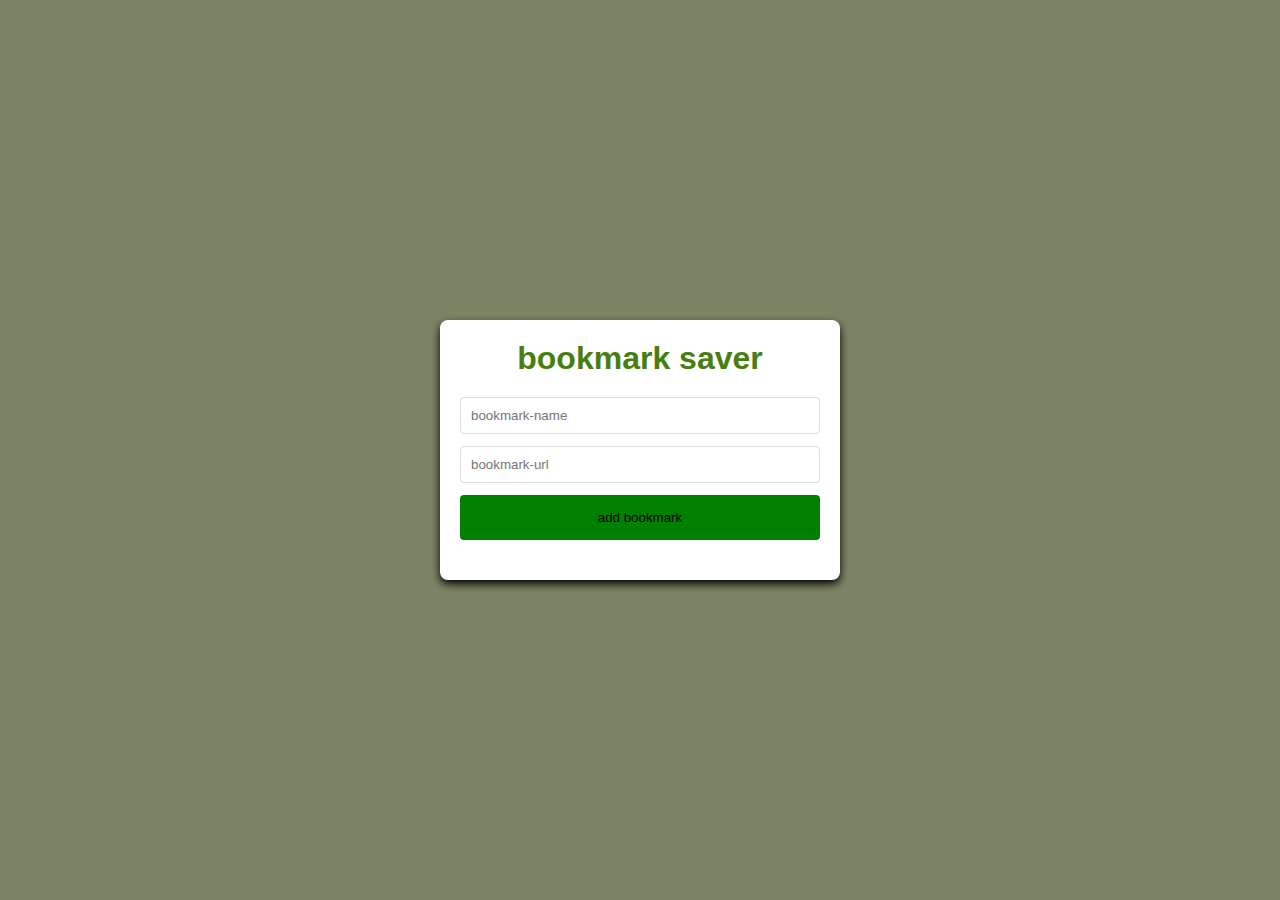
<file: fifth.project/index.html>
<!DOCTYPE html>
<html lang="en">
<head>
  <meta charset="UTF-8">
  <meta name="viewport" content="width=device-width, initial-scale=1.0">
  <title>Document</title>
  <link rel="stylesheet" href="style.css">
</head>
<body>
 <div class="app-container">
  <h1>bookmark saver</h1>
  <div class="input-container">
    <input type="text" placeholder="bookmark-name" id="bookmark-name"> 
    <input type="text" placeholder="bookmark-url" id="bookmark-url">
    <button id="add-bookmark"> add bookmark</button>
  </div>
  <ul id="bookmark-list"></ul>
 </div> 
</body>
<script src="script.js"></script>
</html>
</file>
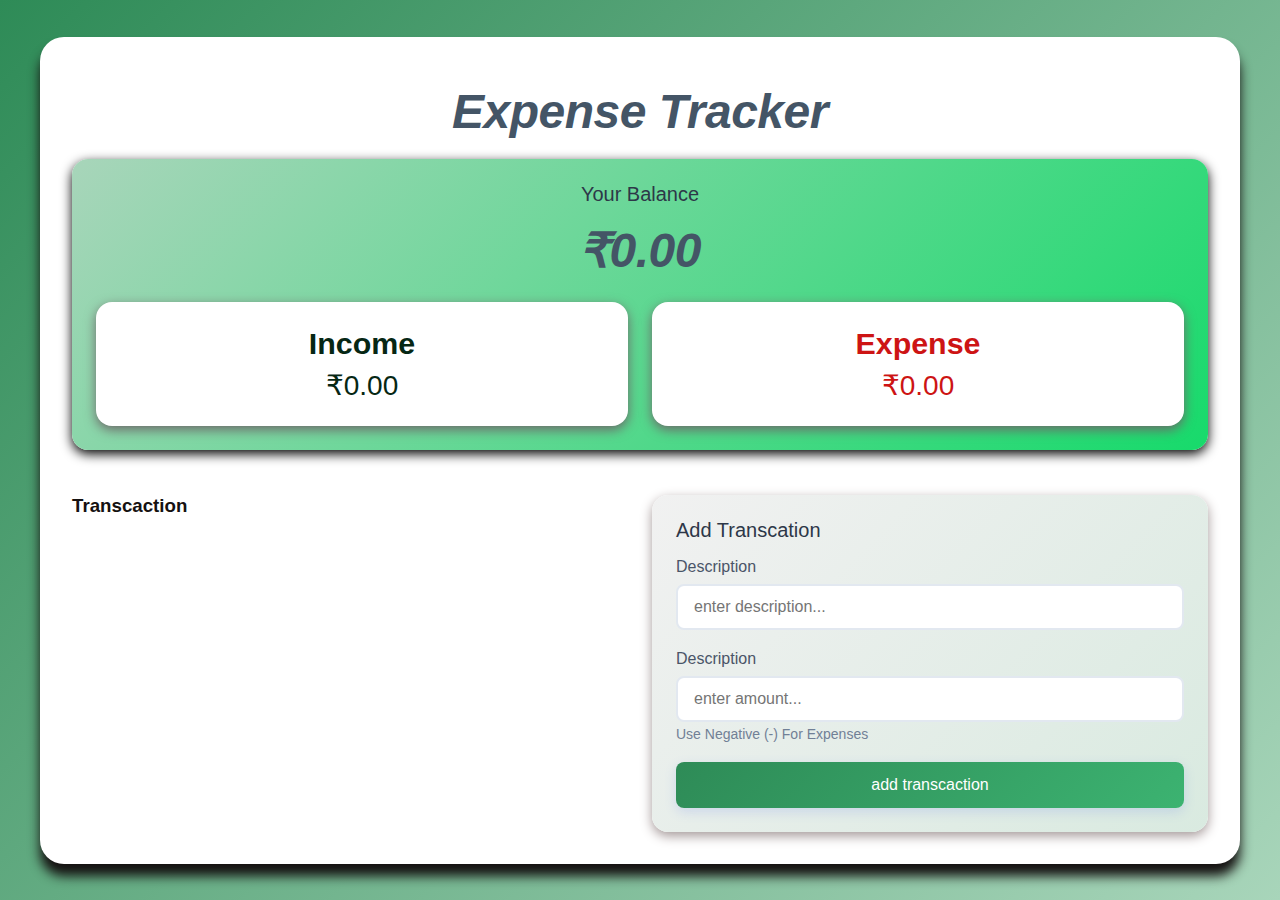
<file: javascript.projects/fourth.project/index.html>
<!DOCTYPE html>
<html lang="en">
<head>
  <meta charset="UTF-8">
  <meta name="viewport" content="width=device-width, initial-scale=1.0">
  <title>Document</title>
  <link rel="stylesheet" href="/javascript.projects/fourth.project/style.css">
</head>
<body>
  <div class="container">
 <h1>expense tracker</h1>
 <div class="balance-container">
  <h2>your balance</h2>
  <h1 id="balance">$0.00</h1>
  <div class="summary">
    <div class="income">
      <h3>income</h3>
      <p id="income-amount">$0.00</p>
    </div>
    <div class="expense">
      <h3>expense</h3>
      <p id="expense-amount">$0.00</p>
    </div>
  </div>
 </div>

 <div class="main-content">
  <div class="transcation-container">
    <h3>transcaction</h3>
    <ul id="transaction-list">
      <!-- add by javascript-->
    </ul>
  </div>
  <div class="form-container">
    <h2>add transcation</h2>
    <form id="transaction-form">
      <div class="form-group">
        <label for="description">description</label>
        <input type="text" id="description" placeholder="enter description... " required>
      </div>

       <div class="form-group">
        <label for="amount">description</label>
        <input type="number" id="amount" placeholder="enter amount... " required>
        <small>use negative (-) for expenses</small>
      </div>

      <button type="submit">add transcaction</button>
    </form>
  </div>
 </div>
  </div> 
  <script src="/javascript.projects/fourth.project/script.js"></script>
</body>
</html>
</file>
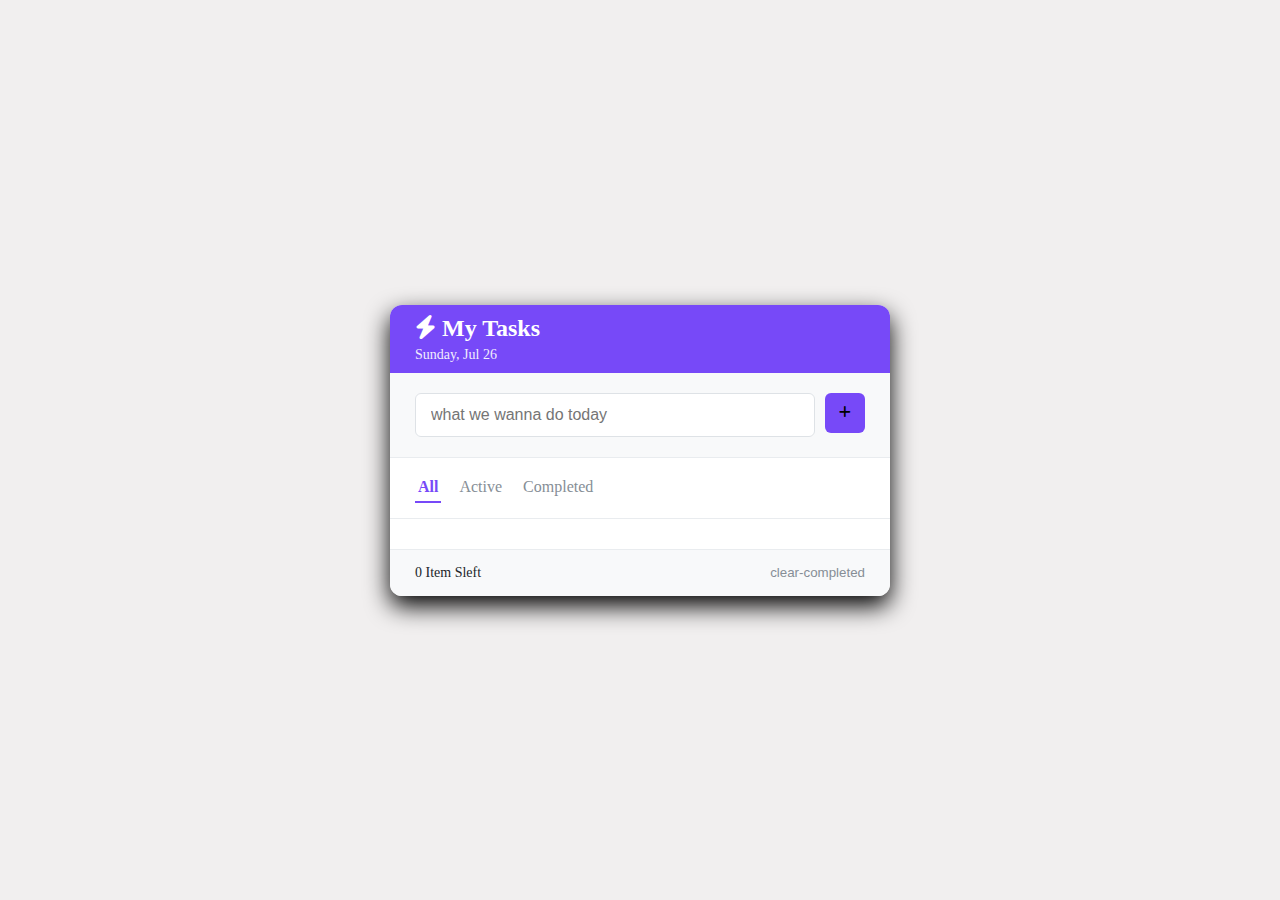
<file: javascript.projects/sixth.project/index.html>
<!DOCTYPE html>
<html lang="en">
<head>
  <meta charset="UTF-8">
  <meta name="viewport" content="width=device-width, initial-scale=1.0">
  <title>Document</title>
  <link rel="stylesheet" href="style.css">
  <link rel="stylesheet" href="https://cdnjs.cloudflare.com/ajax/libs/font-awesome/6.7.2/css/all.min.css" integrity="sha512-Evv84Mr4kqVGRNSgIGL/F/aIDqQb7xQ2vcrdIwxfjThSH8CSR7PBEakCr51Ck+w+/U6swU2Im1vVX0SVk9ABhg==" crossorigin="anonymous" referrerpolicy="no-referrer" /> 
</head>
<body>
  <div class="app">

    <header>
      <h1>
        <i class="fa-solid fa-bolt"></i>
        my tasks
      </h1>
      <p id="date"></p>
    </header>
    <div class="todo-input">
    <input type="text" id="task-input" placeholder="what we wanna do today">
    <button id="add-task">
      <i class="fa-solid fa-plus"></i>
    </button>
    </div>
    <div class="filters">
      <span class="filter active" data-filter ="all">
        All
      </span>
        <span class="filter" data-filter ="active">
        Active
      </span>
         <span class="filter" data-filter ="completed">
        Completed
      </span>
    </div>
    <div class="todos-container">
      <ul id="todos-list">
<!-- add by javascript-->
 <!-- <li class="todo-item">
  <label  class="checkbox-container">
    <input type="checkbox" class="todo-checkbox" />
    <span class="checkmark"></span>
  </label>
  <span class="todo-item-text">buy groceries</span>
  <button class="delete-btn"><i class="fa-solid fa-paperclip"></i></button>
 </li> -->
      </ul>
      <div class="empty-state hidden"> 
        <i class="fa-solid fa-tablet-screen-button"></i>
        <p>no task here yet</p>
      </div>
    </div>
    <footer>
      <p id="items-left">0 items left</p>
      <button id="clear-completed">clear-completed</button>
    </footer>
  </div>

















</body>
<script src="script.js"></script>
</html>
</file>
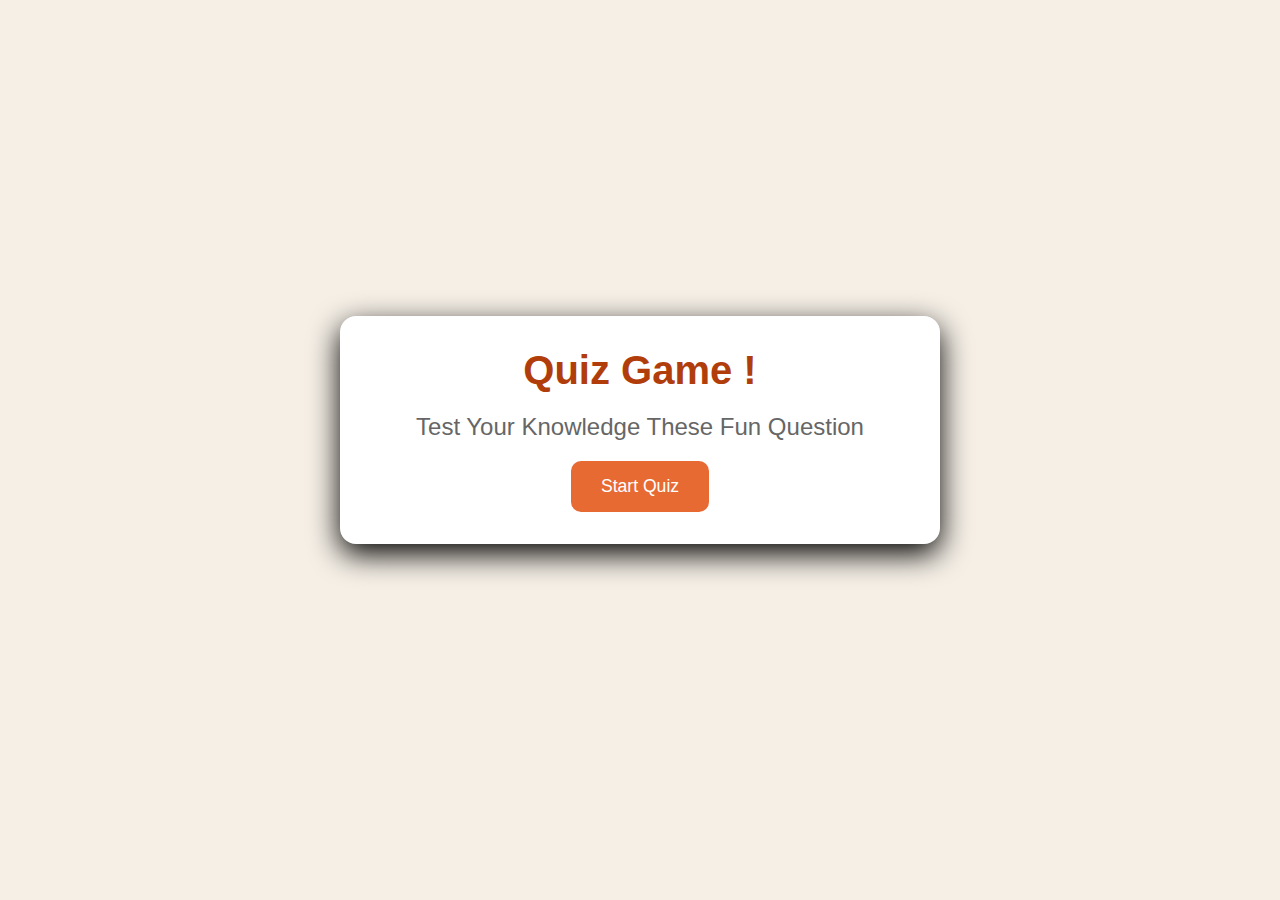
<file: javascript.projects/third.project/index.html>
<!DOCTYPE html>
<html lang="en">
  <head>
    <meta charset="UTF-8" />
    <meta name="viewport" content="width=device-width, initial-scale=1.0" />
    <title>quicz game</title>
    <link
      rel="stylesheet"
      href="/javascript.projects/third.project/style.css"
    />
  </head>
  <body>
    <div class="container">
      <div class="screen active" id="start-screen">
        <h1>quiz game !</h1>
        <p>test your knowledge these fun question</p>
        <button id="start-btn">start quiz</button>
      </div>

      <div class="screen" id="quiz-screen">
        <div class="quiz-header">
          <h2 id="question-text">question goes here</h2>
          <div class="quiz-info">
            <p>
              question <span id="current-question">1</span>of <span id="total-questions">5</span>
            </p>
            <p>score: <span id="score">0</span></p>
          </div>
        </div>

        <div id="answers-container" class="answers-container">

        </div>
      <div class="progress-bar">
        <div class="progress" id="progress"></div>
      </div>
    </div>
    <div id="result-screen" class="screen  ">
      <h1>quiz result</h1>
      <div class="result-info">
        <p>you score <span id="final-score">0</span> out of <span id="max-score">5</span></p>
        <div id="result-message">good gob</div>
      </div>
      <button id="restart-btn">restart quiz</button>
    </div>
      </div>

  </body>
  <script src="/javascript.projects/third.project/script.js"></script>
</html>
</file>
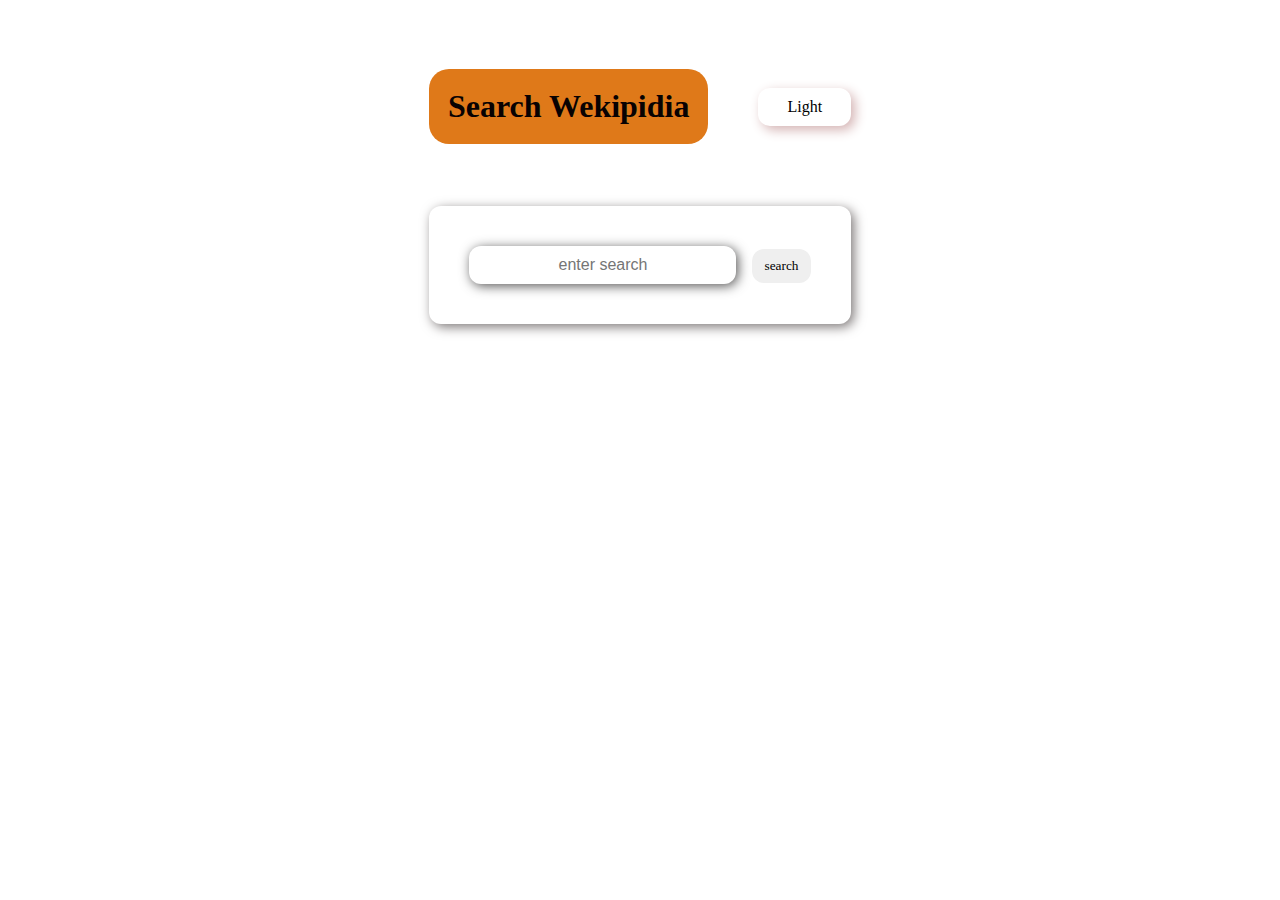
<file: javascript.projects/wekipidia clon/clone.html>
<!DOCTYPE html>
<html lang="en">
<head>
  <meta charset="UTF-8">
  <meta name="viewport" content="width=device-width, initial-scale=1.0">
  <title>Document</title>
  <style>
  .container{
     display: flex;
     flex-direction: column;
     justify-content: center;
     align-items: center;
  }

  .header-container{
    display: flex;
    align-items: center;
    padding: 40px;
    justify-content: space-between;
    text-transform: capitalize;
    font-family: cursive;
   
    
  }


  h1{
    background-color: rgb(223, 121, 25);
    padding: 19px;
    border-radius: 20px;
    color: rgb(8, 2, 2);
  }

 .dark-theme{
 background-color: black;
 color: white;

 }

 .dark-theme #theme-toggler{
  color: aliceblue;
  box-shadow: 3px 3px 11px rgb(219, 210, 210);
 }

 #theme-toggler{
  cursor: pointer;
  margin-left: 50px;
  padding: 10px 29px;
  box-shadow: 4px 4px 12px rgb(212, 179, 179);
  border-radius: 12px;
 }

 #search-form{
  padding: 40px;
  border-radius: 12px;
  box-shadow:  3px 3px 12px rgb(124, 119, 119);
 }
 input{
  padding: 10px 30px;
  text-align: center;
  margin-right: 12px;
  border-radius: 12px;
  border: none;
  box-shadow:  2px 2px 12px rgb(85, 84, 84);
  font-size: 1rem;
 }

 button{
  padding: 9px 12px;
  border-radius: 12px;
  border: none;
  font-family: cursive;
 }



  </style>
</head>

<body>
  <div class="container">
    <div class="header-container">
      <h1>search wekipidia</h1>
      <span id="theme-toggler">light</span>
    </div>
    <form id="search-form">
      <input type="text" id="search-input" placeholder="enter search">
    <button type="submit">search</button>

    </form>

    <div class="search-result">


    </div>
  </div>
</body>
  <script>
    const searchform = document.querySelector("#search-form");
    const searchinput = document.querySelector("#search-input");
    const searchresult = document.querySelector(".search-result");
    const themetoggler = document.querySelector('#theme-toggler');
     const body = document.body;
  async function searchwekipidia(query){
    const encodedQuery = encodeURIComponent(query)
   const endpoint =`https://en.wikipedia.org/w/api.php?action=query&list=search&prop=info&inprop=url&utf8=&format=json&origin=*&srlimit=10&srsearch=${encodedQuery}`;

   const response = await fetch(endpoint);
   if(!response.ok){
    throw new Error('failed to fetech')
   }

   const json = await response.json();
   return json;
  }



  function display(results){
    searchresult .innerHTML = ""
   
    results.forEach((result) =>{
          const url = `https://en.wikipedia.org/?curid=${result.pageid}`;
    const titleLink = `<a href="${url}" target="_blank" rel="noopener">${result.title} </a>`;
    const urlLink = `<a href="${url}" class="result-link" target="_blank" rel="noopener">${url}</a>`;
    const reslutitem = document.createElement('div')
    reslutitem.className = "result-item"
    reslutitem.innerHTML = `<h3 class ="result-title">${titleLink} <br>
    ${urlLink} </h3>
       <p class="result-snippet">${result.snippet}</p>`;
       searchresult.appendChild(reslutitem)
    })
  }

  searchform.addEventListener('submit', async (e) =>{
    e.preventDefault()
    const query = searchinput.value.trim();
      if (!query) {
    searchresult.innerHTML = "<p>Please enter a valid search term. </p>";
    return;
  }
    searchresult.innerHTML = "<div class='spinner'>Loading ... </div>";

  try {
    const results = await searchwekipidia(query);
    searchinput.value ='';

    if (results.query.searchinfo.totalhits === 0) {
      searchresult.innerHTML = "<p>No results found. </p>";
    } else {
      display(results.query.search);
    }
  } catch (error) {
    console.error(error);
    searchresult.innerHTML = `<p>An error occured while searching. Please try again later. </p>`;
  }
});

// eventlistner

themetoggler.addEventListener('click',()=>{
  body.classList.toggle('dark-theme');
})


  
  </script>

 
  

</html>
</file>
<file: fifth.project/style.css>
*{
  margin: 0;
  padding: 0;
  box-sizing: border-box;
}

body{
  font-family: sans-serif;
  background-color: rgb(123, 131, 101);
  display: flex;
  justify-content: center;
  align-items: center;
  height: 100vh;
}

.app-container{
  background-color: #fff;
  padding: 20px;
  border-radius: 8px;
  box-shadow: 0 4px 8px black;
  max-width: 400px;
  width: 90%;
  text-align: center;
}

h1{
  color: rgb(71, 126, 16);
  margin-bottom: 20px;
}

.input-container{
  display: flex;
  flex-direction: column;
  gap: 12px;
  margin-bottom: 20px;
}

input{
  padding: 10px;
  border-radius: 4px;
  border: 1px solid #ddd;

}
button{
  padding: 15px;
  background-color: green;
  border: none;
  border-radius: 4px;
  cursor: pointer;
  transition: background-color 0.3s ease;
}

button:hover{
  background-color: limegreen;
}

#bookmark-list{
  list-style: none;
  padding: 0;

}

#bookmark-list li{
  background-color: beige;
  padding: 10px;
  border: 1px solid #ddd;
  border-radius: 4px;
  margin-bottom: 10px;
  display: flex;
  justify-content: space-between;
  align-items: center;
}

#bookmark-list a{
  text-decoration: none;
  color: rgb(73, 129, 16);

}

#bookmark-list button{
  background-color: rgb(148, 31, 31);
  color: aliceblue;
  border-radius: 4px;
  padding: 5px 10px;
  cursor: pointer;
  transition: background-color 0.3s ease;
}

#bookmark-list button{
  background-color: rgb(206, 61, 61);
}
</file>
<file: javascript.projects/fourth.project/style.css>
*{
  margin: 0;
  padding: 0;
  box-sizing: border-box;

}


body{
background: linear-gradient(135deg, #2e8b57,#a8d5ba);
 min-height: 100vh;
font-family: sans-serif;
display: flex;
align-items: center;
justify-content: center;
padding: 20px;
color: #151111;
text-transform: capitalize;

}

.container{
  width: 100%;
  max-width: 1200px;
  background-color: white;
  padding: 2rem;
  border-radius: 24px;
  box-shadow: 0 12px 12px ;
}

h1{
  text-align: center;
  color: #456;
  margin-bottom: 35px;
  font-style: italic;
  font-size: 2.2rem;
  font-weight: 600;
  letter-spacing: -0.5px;
}

h2{
  color: #2d3748;
  margin-bottom: 1rem;
  font-size: 1.25rem;
  font-weight: 500;
}

.balance-container{
  text-align: center;
  margin-bottom: 45px;
  padding: 24px;
  background: linear-gradient(135deg, #a8d5ba,#17da6b);
  border-radius: 1rem;
  box-shadow: 0 4px  12px black;

}

h1{
  font-size: 3rem;
  margin: 15px 0;
  margin-bottom: 20px;
}

.summary{
  display: grid;
  grid-template-columns: 1fr 1fr;
  gap: 24px;
  margin-top: 24px;
}

.main-content{
   display: grid;
  grid-template-columns: 1fr 1fr;
  gap: 24px;
  margin-top: 24px;
}

.income,
.expense{
  background-color: white;
  padding: 24px;
  border-radius: 1rem;
  box-shadow: 0 4px 12px rgb(109, 105, 105);
  transition: transform 0.2s ease;
}

.income:hover,
.expense:hover{
transform: translateY(-4px);
}

.income h3{
  color: #062714;
  font-size: 1.9rem;
  font-weight: 600;
}

.expense h3{
  color: #cd1414;
  font-size: 1.9rem;
  font-weight: 600;
}


.income p,
.expense p{
  margin-top: 8px;
  font-size: 1.75rem;
  font-size: 600;
}

.income p{
color: #062714;

}

.expense p{
  color: #cd1414;
}

.transaction-container{
  height: 100%;
  display: flex;
  flex-direction: column;
}

#transaction-list{
  list-style: none;
  max-height: 500px;
  overflow-y: auto;
  padding-right: 8px;
  flex-grow: 1;
}

#transaction-list::-webkit-scrollbar {
  width: 8px;
}

#transaction-list::-webkit-scrollbar-track {
background-color: #080202;
border-radius: 4px;
}

#transaction-list::-webkit-scrollbar-thumb {
background-color: #227558;
border-radius: 4px;
}
#transaction-list::-webkit-scrollbar-thumb:hover {
  background-color: #ce3263c0;
}


.transaction{
  display: flex;
  justify-content: space-between;
  align-items: center;
  padding: 1rem 1.2rem;
  margin-bottom: 12px;
  border-radius: 12px;
  background-color: bisque;
  box-shadow: 0 2px 8px black;
  transition: all 0.2s ease;
  border-right: 5px solid;
  animation: slidein 0.3s ease;
}

@keyframes slidein{
  from{
opacity: 0;
transform: translateX(-20px);
  }
  to{
 opacity: 1;
 transform: translateX(0px);
  }
}

.transaction:hover{
  transform: translateX(4px);
  box-shadow: 0 4px 12px black;
}

.transaction.income{
  border-right-color: #17da6b;
}


.transaction.expense{
  border-right-color: #da2b17;
}

.transaction .delete-btn{
  background: none;
  border: none;
  color: #cd1414;
  cursor: pointer;
  font-size: 1.4rem;
  opacity: 0;
  transition: all 0.2s ease;
  padding: 4px 8px;
  border-radius: 4px;
  margin-left: 12px;
}

.transaction:hover .delete-btn{
  opacity: 1;
}

.transaction.delete-btn:hover{
  background-color: #da2b17;
  transform: scale(1.1);
}

.form-container{
  background: linear-gradient(135deg,#f1f1f1,#d9eae0);
  padding: 24px;
  border-radius: 16px;
  box-shadow: 0 4px 12px rgb(164, 152, 152);
  height: 100%;
  display: flex;
  flex-direction: column;
       
}

.form-container form {
  height: 100%;
  display: flex;
  flex-direction: column;
}

.form-group {
  margin-bottom: 20px;
}

label {
  display: block;
  margin-bottom: 8px;
  color: #4a5568;
  font-weight: 500;
}

input {
  width: 100%;
  padding: 12px 16px;
  border: 2px solid #e2e8f0;
  border-radius: 8px;
  font-size: 1rem;
  transition: all 0.2s ease;
  background-color: white;
}

input:focus {
  outline: none;
  border-color: #667eea;
  box-shadow: 0 0 0 3px rgba(102, 126, 234, 0.1);
}

input:hover {
  border-color: #cbd5e0;
}

small {
  color: #718096;
  font-size: 0.875rem;
  margin-top: 4px;
  display: block;
}

button[type="submit"] {
  width: 100%;
  padding: 14px;
  background: linear-gradient(135deg, #2e8b57 0%, #3cb371 100%);
  color: white;
  border: none;
  border-radius: 8px;
  cursor: pointer;
  font-size: 1rem;
  font-weight: 500;
  transition: all 0.2s ease;
  box-shadow: 0 4px 12px rgba(102, 126, 234, 0.2);
  margin-top: auto;
}

button[type="submit"]:hover {
  transform: translateY(-2px);
  box-shadow: 0 6px 16px rgba(102, 126, 234, 0.3);
}

button[type="submit"]:active {
  transform: translateY(0);
}

/* responsiveness */

@media (max-width: 900px) {
  .main-content {
    grid-template-columns: 1fr;
  }

  #transaction-list {
    max-height: 300px;
  }
}

@media (max-width: 480px) {
  .container {
    padding: 24px;
  }

  .summary {
    grid-template-columns: 1fr;
    gap: 16px;
  }

  .balance-container h1 {
    font-size: 2.5rem;
  }

  .income p,
  .expenses p {
    font-size: 1.5rem;
  }

  .transaction {
    padding: 14px 16px;
  }

  h1 {
    font-size: 1.8rem;
  }
}
</file>
<file: javascript.projects/sixth.project/style.css>
*{
  margin: 0;
  padding: 0;
  box-sizing: border-box;
}

:root{
  --primary: #7749f8;
  --primary-light:#9775fa;
  --dark:#212529;
  --light:#f8f9fa;
  --gray:#868e96;
  --danger:#fa5252;
  --sucess:#40c057;
  --border:#e9ecef;
}

body{
  font-family: Cambria, Cochin, Georgia, Times, 'Times New Roman', serif;
 background-color: #f1efef;
display: flex;
min-height: 100vh;
justify-content: center;
align-items: center;
padding: 20px;
color: var(--dark);
text-transform: capitalize;

}

.app{
  width: 100%;
  max-width: 500px;
  background-color: #fff;
border-radius: 12px;
overflow: hidden;
box-shadow: 0 10px 25px black;


}

header{
  background-color:var(--primary);
  color: white;
  padding: 10px 25px;

}

header h1{
  font-size: 24px;
  margin-bottom: 5px;
  font-weight: 600;

}

header p{
  font-size: 14px;
  opacity: 0.9;
}

.todo-input{
  padding: 20px 25px;
  display: flex;
  gap: 10px;
  background-color:var(--light);
  border-bottom:1px solid var(--border);
}

.todo-input input{
  flex:1;
  padding: 12px 15px;
  border: 1px solid #dee2e6;
  font-size: 1rem;
  transition: all 0.2s;
  border-radius: 6px;

}

.todo-input input:focus{
  outline: none;
  border-color: var(--primary);
  box-shadow: 0 0 0 3px black;
}

.todo-input button{
  background-color: var(--primary);
  width: 40px;
  height: 40px;
  border:none;
  border-radius: 6px;
  cursor: pointer;
  transition: all 0.2s;
}

.todo-input button:hover{
  background-color: var(--primary-light);

}

.filters{
display: flex;
gap: 15px;
border-bottom: 1px solid var(--border);
padding: 15px 25px;
  
}

.filter{
  padding: 5px 3px;
  cursor: pointer;
  color: var(--gray);
  border-bottom: 2px solid transparent;
  transition:  all 0.2s;
}

.filter:hover{
  color: var(--primary);
}

.filter.active{
 color: var(--primary);
 border-bottom: 2px solid  var(--primary);
 font-weight: 600;
}

.todos-container{
  padding: 15px 0;
  max-height: 300px;
  overflow-y: auto;
}

#todos-list{
  list-style-type: none;
}

.todo-item{
  padding: 12px 15px;
  display: flex;
  align-items: center;
  transition: background-color 0.2s;

}

.todo-item:hover{
   background-color: var(--light);
}

.checkbox-container{
  margin-right: 15px;
}


.todo-checkbox{
  opacity: 0;
  position: absolute;
}

.checkmark {
display:inline-block;
width: 20px;
height: 20px;
border: 2px solid #dee2e6;
border-radius: 4px;
position: relative;
cursor: pointer;
transition: all 0.2s;
}

.todo-checkbox:checked + .checkmark {
  background-color: var(--sucess);
  border-color:var(--sucess);

}


.todo-checkbox:checked + .checkmark::after{
  content:" ";
  position: absolute;
  left: 6px;
  top:2px;
  width: 5px;
  height: 10px;
  border: solid white;
  border-width: 0 2px 2px 0;
  transform: rotate(45deg);
}

.todo-item-text{
  flex: 1;
  font-size: 1rem;
  transition: all 0.2s;

}

.todo-item.completed .todo-item-text{
  text-decoration: line-through;
  color: var(--gray);

}

.delete-btn{
  background: none;
  border: none;
  color: var(--gray);
  cursor: pointer;
  font-size: 16px;
  opacity: 0;
  transition: all 0.2s;
}

.todo-item:hover .delete-btn{
  opacity: 1;

}


.delete-btn:hover{
  color: var(--danger);
}

.empty-state{
  display: flex;
  flex-direction: column;
  align-items: center;
  justify-content: center;
  padding: 40px 0;
  color: var(--gray);
}

.empty-state i{
  font-size: 40px;
  margin-bottom: 10px;
  opacity: 0.7;
}

.hidden{
  display: none;
}

footer{
  display: flex;
  justify-content: space-between;
  align-items: center;
  padding: 15px 25px;
  border-top: 1px solid var(--border);
  background-color: var(--light);
  font-size: 14px;
}


.items-left{
  color: var(--gray);
}

#clear-completed{
  background: none;
  border: none;
  color: var(--gray);
  cursor: pointer;
  transition: all 0.2s;
}

#clear-completed:hover{
  color:var(--danger)
}
</file>
<file: javascript.projects/third.project/style.css>
*{
  margin: 0;
  padding: 0;
  box-sizing: border-box;
  text-transform: capitalize;
}

body{
  display:flex;
  justify-content: center;
  align-content: center;
  background: #f5efe6;
  padding: 1rem;
  font-family: sans-serif;
}

.container{
  background-color: white;
  border-radius: 1rem;
  box-shadow: 0 10px 30px ;
  width: 100%;
  max-width: 600px;
  overflow: hidden;
  position: relative;
  top: 300px;
}


.screen{
  display: none;
  padding: 2rem;
  text-align: center;
}

.screen.active{
  display: block;
}

#start-screen h1{
 color: #b13d0b;
 margin-bottom: 20px;
 font-size: 2.5rem;
 
}

#start-screen p{
  color: #666;
  margin-bottom: 20px;
  font-size: 1.5rem;
}

.quiz-header{
  margin-bottom: 2rem;

}

#question-text {
  color: #c21010;
  font-size: 1.5rem;
  margin-bottom: 1rem;
  line-height: 1.4;
}

.quiz-info{
  display: flex;
  justify-content: space-between;
  color: #666;
  font-size: 1rem;
  margin-bottom: 10px;
}

.answers-container{
  display: flex;
  flex-direction: column;
  gap: 10px;
  margin-bottom: 25px;
}


.answer-btn{
  background-color: #f8f0e5;
  color: #333;
  border: 2px solid #eadbc8;
  border-radius: 10px;
  padding: 1rem;
  cursor: pointer;
  text-align: left;
  transition: all 0.3s ease;
}

.answer-btn:hover{
  background-color: #eadbc8;
  opacity: 4;
  border-color: #dac0ae;
}

.answer-btn.correct{
  background-color: #e6fff0;
  border-color: #a3f0c4;
  color:#28a745;
}

.answer-btn.incorrect{
  background-color: #a14109;
  border-color: #8d8a8a;
  color:#28a745;
}


.progress-bar{
  height: 10px;
  background-color: #f8f0e5;
  border-radius: 5px;
  overflow: hidden;
  margin-top: 20px;
}

.progress{
  height: 100%;
  background-color: #e86a33;
  width: 0%;
  transition: width 0.3s ease;
}

#result-screen h1{
 color: #e86a33;
 margin-bottom: 30px;
}

.result-info{
background: #f8f0e5;
border-radius: 10px;
padding: 20px;
margin-bottom: 30px;
}

.result-info{
  font-size: 1.2rem;
  color: #333;
  margin-bottom: 1rem;
}

#result-message{
  font-size: 1.5rem;
  font-weight: 600;
  color: #e86a33;
}

button{
  background-color: #e86a33;
  color: white;
  border: none;
  border-radius: 10px;
  padding: 15px 30px;
  font-size: 1.1rem;
  cursor: pointer;
  transition: background-color 0.3s ease;
}

button:hover{
  background-color: #d45b28;
}

@media(max-width:500px){

.screen{
  padding: 1rem;

}
#start-screen{
  font-size: 2rem;

}

#start-screen h1{
  font-size: 2rem;
}

#question-text{
  font-size: 1.3rem;
}

.answer-btn{
  padding: 12px;
}



}
</file>
